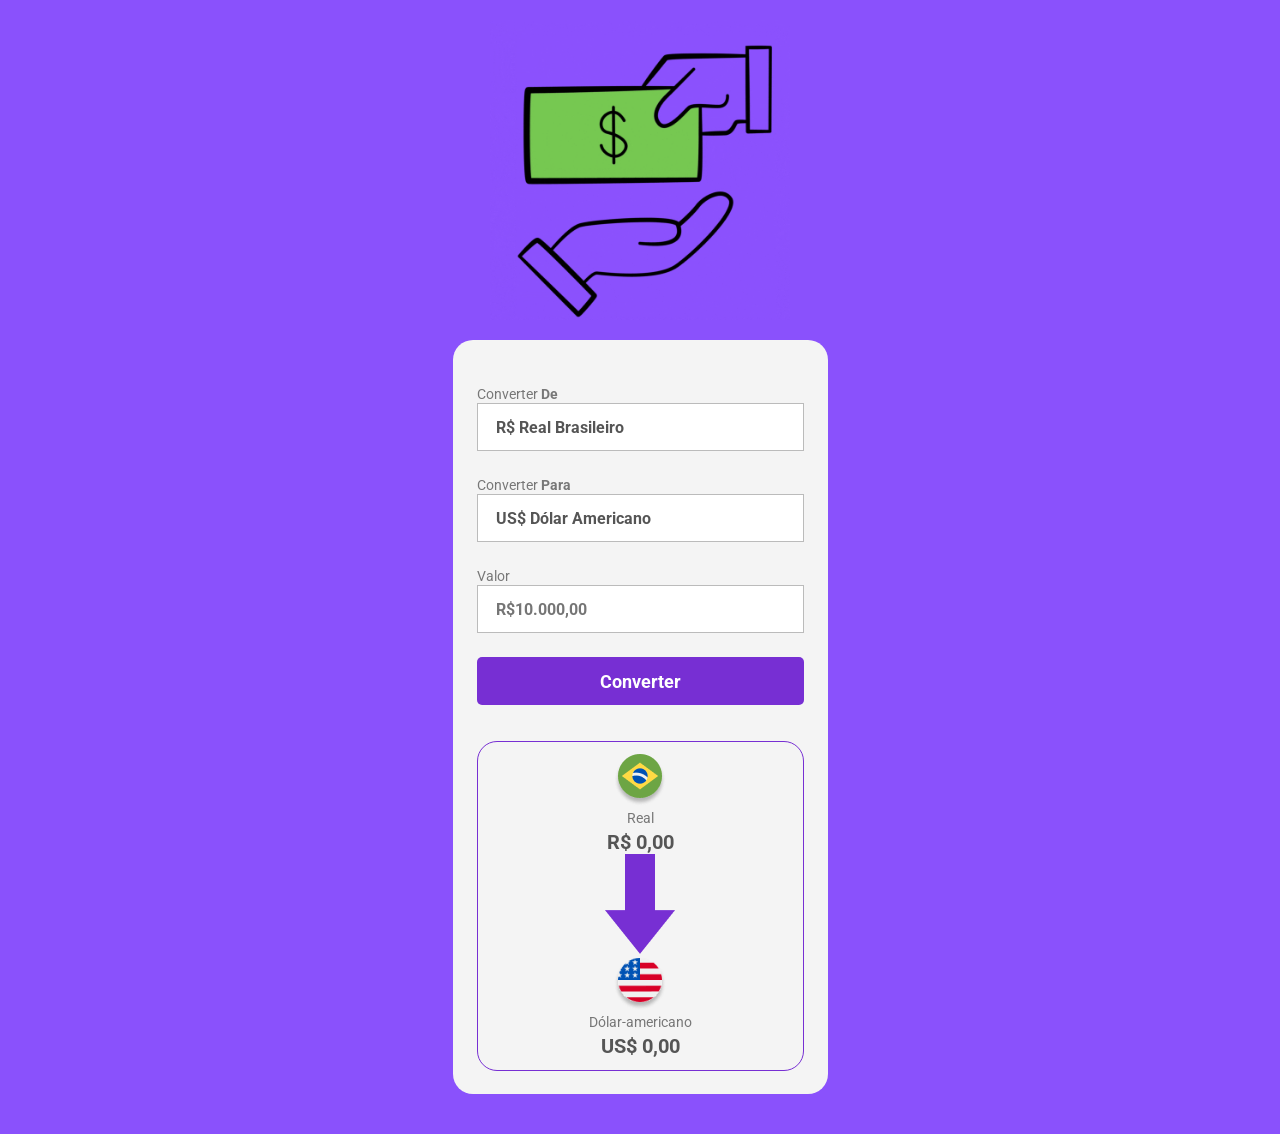
<file: index.html>
<!DOCTYPE html>
<html lang="pt-br">

<head>
  <meta charset="UTF-8">
  <meta name="viewport" content="width=device-width, initial-scale=1.0">
  <link rel="preconnect" href="https://fonts.googleapis.com">
  <link rel="preconnect" href="https://fonts.gstatic.com" crossorigin>
  <link
    href="https://fonts.googleapis.com/css2?family=Roboto+Mono:ital,wght@0,100..700;1,100..700&family=Roboto:ital,wght@0,100..900;1,100..900&display=swap"
    rel="stylesheet">
  <link rel="stylesheet" href="style.css">
  <title>Projeto Conversor De Moedas</title>
</head>

<body>
  <img class="logo" src="./assets/logo.gif" alt="Logo-do-Conversor">
  <main>
    <div class="form-container">
      <label>
        Converter <b>De</b>
        <select id="moeda-origem">
          <option>R$ Real Brasileiro</option>
        </select>
      </label>
      <label>
        Converter <b>Para</b>
        <select class = "currency-select">
          <option value="dolar">US$ Dólar Americano</option>
          <option value="euro">€ Euro</option>
        </select>
      </label>
      <label>
        Valor
        <input class="input-currency" placeholder="R$10.000,00" type="number">
      </label>
      <button class="convert-button">Converter</button>
    </div>
    <section class="conversion-section">
      <div class="currency-box">
        <img src="./assets/brasil 2.png" alt="Bandeira do Brasil">
        <p class="currency">Real</p>
        <R$ class="currency-value-to-convert">R$ 0,00</p>
      </div>
      <div class="arrow-seta">
        <img src="./assets/Vector@2x.png" alt="Seta para baixo">
      </div>
      <div class="currency-box">
        <img id="bandeira-destino" src="./assets/estados-unidos (1) 1.png" alt="Bandeira-Estados-Unidos">
        <p class="currency" id="currency-name">Dólar-americano </p>
        <p class="currency-value" id="valor-convertido">US$ 0,00</p>
      </div>
    </section>
  </main>
  

  <script src="./scripts.js"></script>
</body>

</html>
</file>
<file: style.css>
* {
    margin: 0;
    padding: 0;
    box-sizing: border-box;
    font-family: "Roboto", sans-serif;
    outline: none;
}

body {
    background-color: #8A51FC;
}

.logo {
    width: 300px;
    display: block;
    margin: 20px auto;
}

main {
    width: 375px;
    background: #f4f4f4;
    border-radius: 20px;
    margin: 0 auto 40px;
    padding: 44px 24px 23px;
}

label {
    color: #777777;
    font-weight: 400;
    font-size: 14px;
}

select,
input {
    background: #ffffff;
    border: 1px solid #BBBBBB; 
    height: 48px;
    width: 100%;
    margin-bottom: 24px;
    appearance: none;
    padding-left: 18px;
    font-weight: 700;
    font-size: 16px;
    color: #555;
}

button {
    background: #772fd3;
    border-radius: 5px;
    width: 100%;
    border: none;
    height: 48px;
    color: #ffffff;
    font-size: 18px; 
    font-weight: 700;
    cursor: pointer;
}

button:hover {
    opacity: 0.8;
}

button:active {
    opacity: 0.6;
}

section {
    border: 1px solid #772fd3;
    border-radius: 20px;
    margin-top: 36px;
    padding: 12px;
    display: flex;
    flex-direction: column;
    align-items: center;
}

.arrow-img {
    margin: 15px 0;
}

.currency-box {
    display: flex;
    flex-direction: column;
    align-items: center;
    gap: 4px;
}

.currency { 
    color: #777777;
    font-size: 14px;
}

.currency-value,.currency-value-to-convert {
    color: #555555;
    font-weight: 700;
    font-size: 20px;
}
</file>
